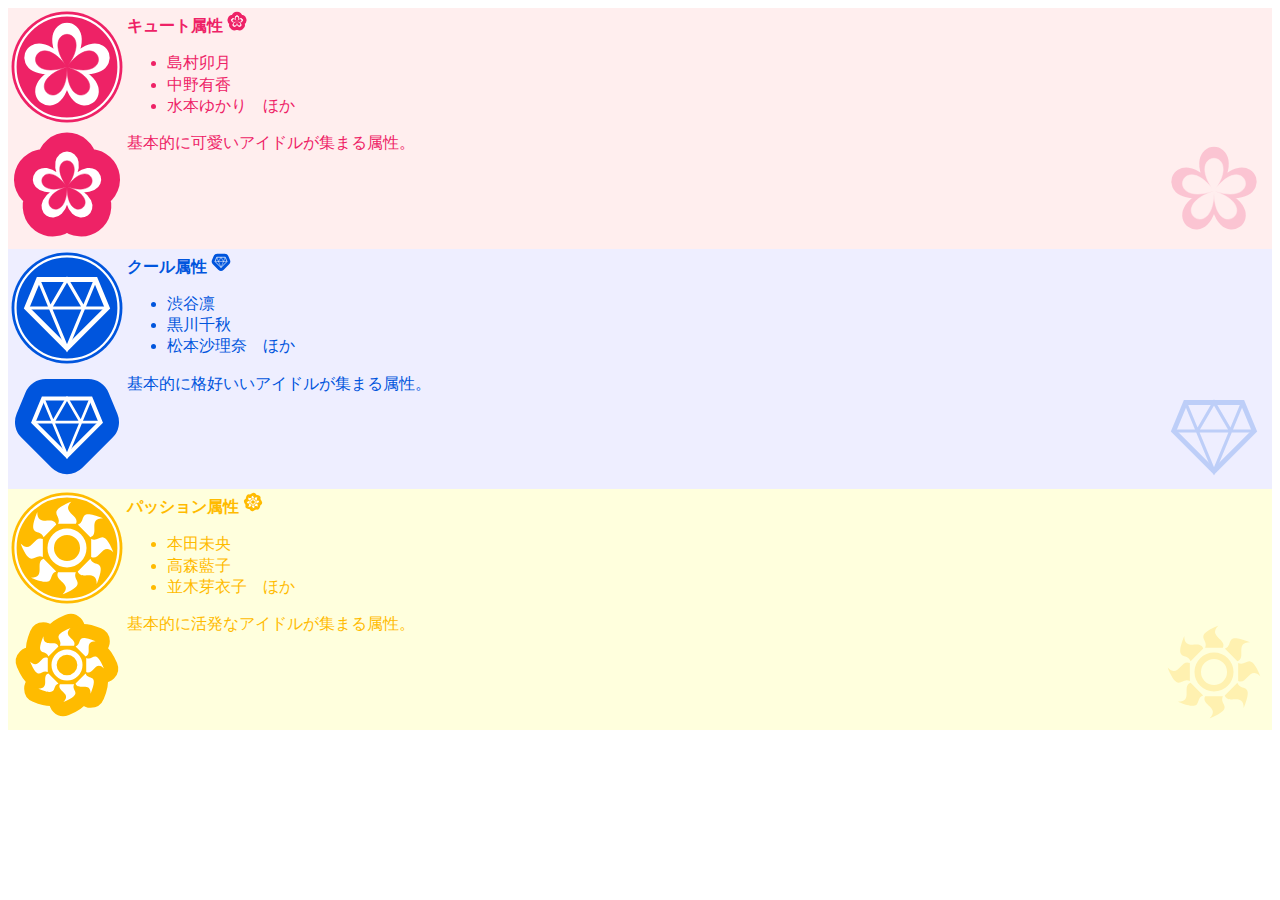
<file: svgdemo.htm>
<!DOCTYPE html>
<html lang="ja">
<head>
	<meta charset="utf-8">
	<title>SVG demo</title>
	<style type="text/css">
		body{line-height:133%;}
		td{vertical-align:top;}
		.elmCu{color:#e26; background-color:#fee}
		.elmCo{color:#05d; background-color:#eef}
		.elmPa{color:#fb0; background-color:#ffd}
		svg.iconmiddle{width:1.25em; height:1.25em;}
		svg.iconemblem{width:7em; height:7em;}
		svg.definition{position:absolute; z-index:-1;}
	</style>
</head>
<body>
	<!--BEGIN・定義領域-->
	<svg class="definition">
	<!--BEGIN・元となる図形-->
	<!--Cute属性 {.309; .588; .809; .951}==sin({1-4}*pi/10) -->
		<!--元となる形状-->
		<symbol id="polyCu_about" viewBox="-666,-666,1332,1332" overflow="visible">
			<path d="M0,0C-588,-809,588,-809,0,0C588,-809,951,309,0,0C951,309,0,1000,0,0C0,1000,-951,309,0,0C-951,309,-588,-809,0,0z"/>
		</symbol>
		<!--合成したもの：大きく描いて、maskで小さく抜く-->
		<symbol id="symbolCute" viewBox="0,0,10,10" overflow="visible">
			<mask id="maskSymbolCute">
				<rect x="0" y="0" width="10" height="10" fill="white"/>
				<use xmlns:xlink="http://www.w3.org/1999/xlink" xlink:href="#polyCu_about" x="1" y="1" width="8" height="8" stroke="black" stroke-width="10" fill="black"/>
			</mask>
			<use xmlns:xlink="http://www.w3.org/1999/xlink" xlink:href="#polyCu_about" mask="url(#maskSymbolCute)" stroke-width="100"/>
		</symbol>
	<!--Cool属性 .707==1/sqrt2 ; .414==sqrt2-1 -->
		<!--外側の線：形状のみ-->
		<symbol id="polyCo_frame" viewBox="-1000,-1000,2000,2000" overflow="visible">
			<path d="M707,-707L1000,0L0,1000L-1000,0L-707,-707z"/>
		</symbol>
		<!--内側の線：形状のみ-->
		<symbol id="pathCo_detail" viewBox="-1000,-1000,2000,2000" overflow="visible">
			<path d="M-1000,0H1000M707,-707L0,1000L-707,-707M414,0L0,-707L-414,0"/>
		</symbol>
		<!--合成したもの：描画時の太さ(比)まで定義-->
		<symbol id="symbolCool" viewBox="0,0,1,1" overflow="visible">
			<use xmlns:xlink="http://www.w3.org/1999/xlink" xlink:href="#pathCo_detail" stroke-width="80"/>
			<use xmlns:xlink="http://www.w3.org/1999/xlink" xlink:href="#polyCo_frame" stroke-width="120"/>
		</symbol>
	<!--Passion属性 整数だけでそれっぽい形に-->
		<!--外のひらひら単体-->
		<symbol id="polyPa_onefly" viewBox="-5,0,10,10" overflow="visible">
			<path d=" M4,10C6,6,-3,5,2,0C-10,5,-2,6,-4,10 z"/>
		</symbol>
		<!--外のひらひら全体-->
		<symbol id="polyPa_flare" viewBox="0,0,100,100" overflow="visible">
			<use xmlns:xlink="http://www.w3.org/1999/xlink" xlink:href="#polyPa_onefly" x="38" y="0" width="24" height="24"/>
			<use xmlns:xlink="http://www.w3.org/1999/xlink" xlink:href="#polyPa_onefly" x="38" y="0" width="24" height="24" transform="rotate(45,50,50)"/>
			<use xmlns:xlink="http://www.w3.org/1999/xlink" xlink:href="#polyPa_onefly" x="38" y="0" width="24" height="24" transform="rotate(90,50,50)"/>
			<use xmlns:xlink="http://www.w3.org/1999/xlink" xlink:href="#polyPa_onefly" x="38" y="0" width="24" height="24" transform="rotate(135,50,50)"/>
			<use xmlns:xlink="http://www.w3.org/1999/xlink" xlink:href="#polyPa_onefly" x="38" y="0" width="24" height="24" transform="rotate(180,50,50)"/>
			<use xmlns:xlink="http://www.w3.org/1999/xlink" xlink:href="#polyPa_onefly" x="38" y="0" width="24" height="24" transform="rotate(225,50,50)"/>
			<use xmlns:xlink="http://www.w3.org/1999/xlink" xlink:href="#polyPa_onefly" x="38" y="0" width="24" height="24" transform="rotate(270,50,50)"/>
			<use xmlns:xlink="http://www.w3.org/1999/xlink" xlink:href="#polyPa_onefly" x="38" y="0" width="24" height="24" transform="rotate(315,50,50)"/>
		</symbol>
		<!--中央の丸……マスクにも塗りつぶしにも使うために独立させた-->
		<symbol id="polyPa_sphere" viewBox="0,0,100,100" overflow="visible">
			<circle cx="50" cy="50" r="28"/>
		</symbol>
		<!--合成したもの：中央はドーナツ状にすることでfillのみ(stroke=none)で完成するように-->
		<symbol id="symbolPassion" viewBox="0,0,100,100" overflow="visible">
			<mask id="maskPassionFlare">
				<rect x="0" y="0" width="100" height="100" fill="white"/>
				<use xmlns:xlink="http://www.w3.org/1999/xlink" xlink:href="#polyPa_sphere" fill="black"/>
			</mask>
			<use xmlns:xlink="http://www.w3.org/1999/xlink" xlink:href="#polyPa_flare" mask="url(#maskPassionFlare)"/>
			<path d="M29,50a21,21,0,0,1,42,0m-7,0a14,14,0,0,0,-28,0a14,14,0,0,0,28,0m7,0a21,21,0,0,1,-42,0"/>
		</symbol>
	<!--END・元となる図形-->
	<!--BEGIN・アイコン-->
		<symbol id="iconCuteMajor" viewBox="-100,-100,200,200" overflow="visible">
			<circle cx="0" cy="0" r="99" stroke="none" fill="currentColor"/>
			<circle cx="0" cy="0" r="92" stroke="white" stroke-width="4" fill="none"/>
			<use xmlns:xlink="http://www.w3.org/1999/xlink" xlink:href="#symbolCute" x="-80" y="-80" width="160" height="160" stroke="white" fill="white"/>
		</symbol>
		<symbol id="iconCuteMinor" viewBox="-100,-105,200,200" overflow="visible">
			<use xmlns:xlink="http://www.w3.org/1999/xlink" xlink:href="#polyCu_about" x="-64" y="-64" width="128" height="128" stroke-width="800" stroke="currentColor" fill="currentColor"/>
			<use xmlns:xlink="http://www.w3.org/1999/xlink" xlink:href="#symbolCute" x="-64" y="-64" width="128" height="128" stroke="white" fill="white"/>
		</symbol>
		<symbol id="iconCuteShadow" viewBox="-100,-100,200,200" overflow="visible">
			<use xmlns:xlink="http://www.w3.org/1999/xlink" xlink:href="#symbolCute" x="-80" y="-80" width="160" height="160" stroke="currentColor" fill="currentColor"/>
		</symbol>
		<symbol id="iconCoolMajor" viewBox="-100,-100,200,200" overflow="visible">
			<circle cx="0" cy="0" r="99" stroke="none" fill="currentColor"/>
			<circle cx="0" cy="0" r="92" stroke="white" stroke-width="4" fill="none"/>
			<use xmlns:xlink="http://www.w3.org/1999/xlink" xlink:href="#symbolCool" x="-72" y="-72" width="144" height="144" stroke="white" fill="none"/>
		</symbol>
		<symbol id="iconCoolMinor" viewBox="-100,-95,200,200" overflow="visible">
			<use xmlns:xlink="http://www.w3.org/1999/xlink" xlink:href="#polyCo_frame" x="-54" y="-54" width="108" height="108" stroke-width="1440" stroke-linecap="round" stroke-linejoin="round" stroke="currentColor" fill="currentColor"/>
			<use xmlns:xlink="http://www.w3.org/1999/xlink" xlink:href="#symbolCool" x="-60" y="-60" width="120" height="120" stroke="white" fill="none"/>
		</symbol>
		<symbol id="iconCoolShadow" viewBox="-100,-100,200,200" overflow="visible">
			<use xmlns:xlink="http://www.w3.org/1999/xlink" xlink:href="#symbolCool" x="-72" y="-72" width="144" height="144" stroke="currentColor" fill="none"/>
		</symbol>
		<symbol id="iconPassionMajor" viewBox="-100,-100,200,200" overflow="visible">
			<circle cx="0" cy="0" r="99" stroke="none" fill="currentColor"/>
			<circle cx="0" cy="0" r="92" stroke="white" stroke-width="4" fill="none"/>
			<use xmlns:xlink="http://www.w3.org/1999/xlink" xlink:href="#symbolPassion" x="-83" y="-83" width="166" height="166" stroke="none" fill="white"/>
		</symbol>
		<symbol id="iconPassionMinor" viewBox="-100,-100,200,200" overflow="visible">
			<g stroke-width="16" stroke-linecap="round" stroke-linejoin="round" stroke="currentColor" fill="currentColor">
				<use xmlns:xlink="http://www.w3.org/1999/xlink" xlink:href="#polyPa_sphere" x="-66" y="-66" width="132" height="132"/>
				<use xmlns:xlink="http://www.w3.org/1999/xlink" xlink:href="#polyPa_flare" x="-66" y="-66" width="132" height="132"/>
			</g>
			<use xmlns:xlink="http://www.w3.org/1999/xlink" xlink:href="#symbolPassion" x="-66" y="-66" width="132" height="132" stroke="none" fill="white"/>
		</symbol>
		<symbol id="iconPassionShadow" viewBox="-100,-100,200,200" overflow="visible">
			<use xmlns:xlink="http://www.w3.org/1999/xlink" xlink:href="#symbolPassion" x="-83" y="-83" width="166" height="166" stroke="none" fill="currentColor"/>
		</symbol>
	<!--END・アイコン-->
	</svg>
	<!--END・定義領域-->
	<div class="elmCu">
		<table><tr>
			<td valign="top">
				<svg class="iconemblem"><use xmlns:xlink="http://www.w3.org/1999/xlink" xlink:href="#iconCuteMajor"/></svg>
				<br/><svg class="iconemblem"><use xmlns:xlink="http://www.w3.org/1999/xlink" xlink:href="#iconCuteMinor"/></svg>
			</td>
			<td width="100%" style="position:relative">
				<svg class="iconemblem" style="position:absolute; bottom:0; right:0; opacity:.2"><use xmlns:xlink="http://www.w3.org/1999/xlink" xlink:href="#iconCuteShadow"/></svg>
				<!--疑似背景画像：(1)親要素にposition:relative(2)背景に置きたい画像にposition:absolute-->
				<strong>キュート属性</strong>
				<svg class="iconmiddle"><use xmlns:xlink="http://www.w3.org/1999/xlink" xlink:href="#iconCuteMinor"/></svg>
				<ul>
					<li>島村卯月</li>
					<li>中野有香</li>
					<li>水本ゆかり　ほか</li>
				</ul>
				<span>基本的に可愛いアイドルが集まる属性。</span>
			</td>
		</tr></table>
	</div>
	<div class="elmCo">
		<table><tr>
			<td valign="top">
				<svg class="iconemblem"><use xmlns:xlink="http://www.w3.org/1999/xlink" xlink:href="#iconCoolMajor"/></svg>
				<br/><svg class="iconemblem"><use xmlns:xlink="http://www.w3.org/1999/xlink" xlink:href="#iconCoolMinor"/></svg>
			</td>
			<td width="100%" style="position:relative">
				<svg class="iconemblem" style="position:absolute; bottom:0; right:0; opacity:.2"><use xmlns:xlink="http://www.w3.org/1999/xlink" xlink:href="#iconCoolShadow"/></svg>
				<strong>クール属性</strong>
				<svg class="iconmiddle"><use xmlns:xlink="http://www.w3.org/1999/xlink" xlink:href="#iconCoolMinor"/></svg>
				<ul>
					<li>渋谷凛</li>
					<li>黒川千秋</li>
					<li>松本沙理奈　ほか</li>
				</ul>
				<span>基本的に格好いいアイドルが集まる属性。</span>
			</td>
		</tr></table>
	</div>
	<div class="elmPa">
		<table><tr>
			<td valign="top">
				<svg class="iconemblem"><use xmlns:xlink="http://www.w3.org/1999/xlink" xlink:href="#iconPassionMajor"/></svg>
				<br/><svg class="iconemblem"><use xmlns:xlink="http://www.w3.org/1999/xlink" xlink:href="#iconPassionMinor"/></svg>
			</td>
			<td width="100%" style="position:relative">
				<svg class="iconemblem" style="position:absolute; bottom:0; right:0; opacity:.2"><use xmlns:xlink="http://www.w3.org/1999/xlink" xlink:href="#iconPassionShadow"/></svg>
				<strong>パッション属性</strong>
				<svg class="iconmiddle"><use xmlns:xlink="http://www.w3.org/1999/xlink" xlink:href="#iconPassionMinor" stroke="none" fill="currentColor"/></svg>
				<ul>
					<li>本田未央</li>
					<li>高森藍子</li>
					<li>並木芽衣子　ほか</li>
				</ul>
				<span>基本的に活発なアイドルが集まる属性。</span>
			</td>
		</tr></table>
	</div>
</body>
</html>
</file>
